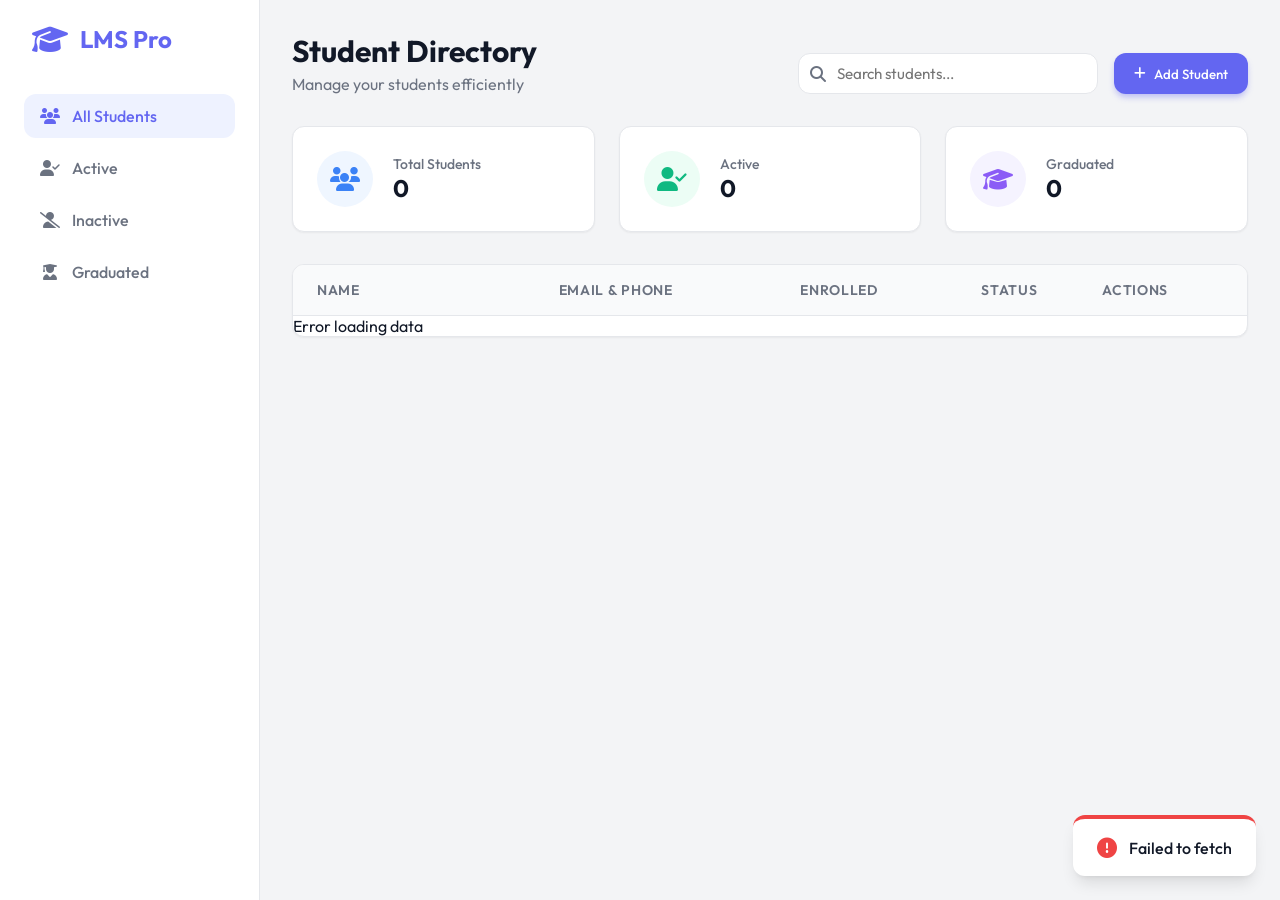
<file: frontend_modern/index.html>
<!DOCTYPE html>
<html lang="en">

<head>
    <meta charset="UTF-8">
    <meta name="viewport" content="width=device-width, initial-scale=1.0">
    <title>LMS Student Dashboard</title>

    <!-- Fonts -->
    <link rel="preconnect" href="https://fonts.googleapis.com">
    <link rel="preconnect" href="https://fonts.gstatic.com" crossorigin>
    <link href="https://fonts.googleapis.com/css2?family=Outfit:wght@300;400;500;600;700&display=swap" rel="stylesheet">

    <!-- Icons -->
    <link rel="stylesheet" href="https://cdnjs.cloudflare.com/ajax/libs/font-awesome/6.4.0/css/all.min.css">

    <!-- Styles -->
    <link rel="stylesheet" href="style.css">
</head>

<body>
    <div class="app-container">
        <!-- Sidebar / Navigation -->
        <nav class="sidebar">
            <div class="brand">
                <i class="fa-solid fa-graduation-cap"></i>
                <span>LMS Pro</span>
            </div>

            <ul class="nav-links">
                <li class="active" onclick="filterStudents('all')">
                    <i class="fa-solid fa-users"></i>
                    <span>All Students</span>
                </li>
                <li onclick="filterStudents('active')">
                    <i class="fa-solid fa-user-check"></i>
                    <span>Active</span>
                </li>
                <li onclick="filterStudents('inactive')">
                    <i class="fa-solid fa-user-slash"></i>
                    <span>Inactive</span>
                </li>
                <li onclick="filterStudents('graduated')">
                    <i class="fa-solid fa-user-graduate"></i>
                    <span>Graduated</span>
                </li>
            </ul>
        </nav>

        <!-- Main Content -->
        <main class="main-content">
            <header>
                <div class="header-title">
                    <h1>Student Directory</h1>
                    <p>Manage your students efficiently</p>
                </div>
                <div class="header-actions">
                    <div class="search-bar">
                        <i class="fa-solid fa-search"></i>
                        <input type="text" id="searchInput" placeholder="Search students..." onkeyup="handleSearch()">
                    </div>
                    <button class="btn btn-primary" onclick="openModal('create')">
                        <i class="fa-solid fa-plus"></i> Add Student
                    </button>
                </div>
            </header>

            <!-- Stats Cards -->
            <div class="stats-container">
                <div class="stat-card">
                    <div class="stat-icon bg-blue">
                        <i class="fa-solid fa-users"></i>
                    </div>
                    <div class="stat-info">
                        <h3>Total Students</h3>
                        <p id="totalCount">0</p>
                    </div>
                </div>
                <div class="stat-card">
                    <div class="stat-icon bg-green">
                        <i class="fa-solid fa-user-check"></i>
                    </div>
                    <div class="stat-info">
                        <h3>Active</h3>
                        <p id="activeCount">0</p>
                    </div>
                </div>
                <div class="stat-card">
                    <div class="stat-icon bg-purple">
                        <i class="fa-solid fa-graduation-cap"></i>
                    </div>
                    <div class="stat-info">
                        <h3>Graduated</h3>
                        <p id="graduatedCount">0</p>
                    </div>
                </div>
            </div>

            <!-- Student List -->
            <div class="student-list-container">
                <div class="table-header">
                    <div>Name</div>
                    <div>Email & Phone</div>
                    <div>Enrolled</div>
                    <div>Status</div>
                    <div>Actions</div>
                </div>
                <div id="studentList" class="student-list">
                    <!-- Student items injected here via JS -->
                    <div class="loading-spinner">
                        <i class="fa-solid fa-circle-notch fa-spin"></i>
                    </div>
                </div>
            </div>
        </main>
    </div>

    <!-- Modal Backdrop -->
    <div id="modalBackdrop" class="modal-backdrop hidden">
        <div class="modal">
            <div class="modal-header">
                <h2 id="modalTitle">Add New Student</h2>
                <button class="close-btn" onclick="closeModal()">
                    <i class="fa-solid fa-times"></i>
                </button>
            </div>
            <div class="modal-body">
                <form id="studentForm" onsubmit="handleFormSubmit(event)">
                    <input type="hidden" id="studentId">

                    <div class="form-row">
                        <div class="form-group">
                            <label for="firstName">First Name</label>
                            <input type="text" id="firstName" required placeholder="John">
                        </div>
                        <div class="form-group">
                            <label for="lastName">Last Name</label>
                            <input type="text" id="lastName" required placeholder="Doe">
                        </div>
                    </div>

                    <div class="form-group">
                        <label for="email">Email Address</label>
                        <input type="email" id="email" required placeholder="john.doe@example.com">
                    </div>

                    <div class="form-row">
                        <div class="form-group">
                            <label for="phone">Phone Number</label>
                            <input type="tel" id="phone" placeholder="+1 234 567 8900">
                        </div>
                        <div class="form-group">
                            <label for="dob">Date of Birth</label>
                            <input type="date" id="dob">
                        </div>
                    </div>

                    <div class="form-group">
                        <label for="status">Status</label>
                        <select id="status">
                            <option value="active">Active</option>
                            <option value="inactive">Inactive</option>
                            <option value="suspended">Suspended</option>
                            <option value="graduated">Graduated</option>
                        </select>
                    </div>

                    <div class="modal-footer">
                        <button type="button" class="btn btn-secondary" onclick="closeModal()">Cancel</button>
                        <button type="submit" class="btn btn-primary">Save Student</button>
                    </div>
                </form>
            </div>
        </div>
    </div>

    <!-- Toast Notification -->
    <div id="toast" class="toast hidden">
        <div class="toast-icon">
            <i class="fa-solid fa-check-circle"></i>
        </div>
        <div class="toast-message">Success!</div>
    </div>

    <script src="app.js"></script>
</body>

</html>
</file>
<file: frontend_modern/style.css>
/* ── Variables & Reset ─────────────────────────────────────────────────── */
:root {
    --primary: #6366f1; /* Indigo 500 */
    --primary-hover: #4f46e5; /* Indigo 600 */
    --bg-body: #f3f4f6;
    --bg-sidebar: #ffffff;
    --bg-card: #ffffff;
    --text-main: #111827;
    --text-muted: #6b7280;
    --border: #e5e7eb;
    
    --success: #10b981;
    --warning: #f59e0b;
    --danger: #ef4444;
    --info: #3b82f6;

    --shadow-sm: 0 1px 2px 0 rgb(0 0 0 / 0.05);
    --shadow-md: 0 4px 6px -1px rgb(0 0 0 / 0.1), 0 2px 4px -2px rgb(0 0 0 / 0.1);
    --shadow-lg: 0 10px 15px -3px rgb(0 0 0 / 0.1), 0 4px 6px -4px rgb(0 0 0 / 0.1);
    
    --radius: 12px;
    --font-main: 'Outfit', sans-serif;
}

* {
    margin: 0;
    padding: 0;
    box-sizing: border-box;
}

body {
    font-family: var(--font-main);
    background-color: var(--bg-body);
    color: var(--text-main);
    height: 100vh;
    overflow: hidden;
    -webkit-font-smoothing: antialiased;
}

/* ── Layout ────────────────────────────────────────────────────────────── */
.app-container {
    display: flex;
    height: 100vh;
}

/* Sidebar */
.sidebar {
    width: 260px;
    background-color: var(--bg-sidebar);
    border-right: 1px solid var(--border);
    display: flex;
    flex-direction: column;
    padding: 1.5rem;
}

.brand {
    display: flex;
    align-items: center;
    gap: 12px;
    font-size: 1.5rem;
    font-weight: 700;
    color: var(--primary);
    margin-bottom: 2.5rem;
    padding-left: 0.5rem;
}

.brand i {
    font-size: 1.8rem;
}

.nav-links {
    list-style: none;
    display: flex;
    flex-direction: column;
    gap: 0.5rem;
}

.nav-links li {
    display: flex;
    align-items: center;
    gap: 12px;
    padding: 12px 16px;
    border-radius: var(--radius);
    cursor: pointer;
    color: var(--text-muted);
    font-weight: 500;
    transition: all 0.2s ease;
}

.nav-links li:hover {
    background-color: #f3f4f6;
    color: var(--text-main);
}

.nav-links li.active {
    background-color: #eef2ff;
    color: var(--primary);
}

.nav-links li i {
    width: 20px;
    text-align: center;
}

/* Main Content */
.main-content {
    flex: 1;
    overflow-y: auto;
    padding: 2rem;
    display: flex;
    flex-direction: column;
    gap: 2rem;
}

header {
    display: flex;
    justify-content: space-between;
    align-items: flex-end;
}

.header-title h1 {
    font-size: 1.875rem;
    font-weight: 700;
    margin-bottom: 0.25rem;
}

.header-title p {
    color: var(--text-muted);
}

.header-actions {
    display: flex;
    gap: 1rem;
}

.search-bar {
    position: relative;
    width: 300px;
}

.search-bar i {
    position: absolute;
    left: 12px;
    top: 50%;
    transform: translateY(-50%);
    color: var(--text-muted);
}

.search-bar input {
    width: 100%;
    padding: 10px 12px 10px 38px;
    border: 1px solid var(--border);
    border-radius: var(--radius);
    outline: none;
    font-family: inherit;
    transition: border-color 0.2s;
}

.search-bar input:focus {
    border-color: var(--primary);
    box-shadow: 0 0 0 2px #eef2ff;
}

.btn {
    display: inline-flex;
    align-items: center;
    justify-content: center;
    gap: 8px;
    padding: 10px 20px;
    border-radius: var(--radius);
    font-weight: 500;
    cursor: pointer;
    border: none;
    font-family: inherit;
    transition: all 0.2s;
}

.btn-primary {
    background-color: var(--primary);
    color: white;
    box-shadow: 0 4px 6px -1px rgba(99, 102, 241, 0.4);
}

.btn-primary:hover {
    background-color: var(--primary-hover);
    transform: translateY(-1px);
}

.btn-secondary {
    background-color: white;
    border: 1px solid var(--border);
    color: var(--text-main);
}

.btn-secondary:hover {
    background-color: #f9fafb;
}

/* Stats Cards */
.stats-container {
    display: grid;
    grid-template-columns: repeat(auto-fit, minmax(240px, 1fr));
    gap: 1.5rem;
}

.stat-card {
    background: var(--bg-card);
    padding: 1.5rem;
    border-radius: var(--radius);
    box-shadow: var(--shadow-sm);
    display: flex;
    align-items: center;
    gap: 1.25rem;
    border: 1px solid var(--border);
}

.stat-icon {
    width: 56px;
    height: 56px;
    border-radius: 50%;
    display: flex;
    align-items: center;
    justify-content: center;
    font-size: 1.5rem;
}

.bg-blue { background-color: #eff6ff; color: #3b82f6; }
.bg-green { background-color: #ecfdf5; color: #10b981; }
.bg-purple { background-color: #f5f3ff; color: #8b5cf6; }

.stat-info h3 {
    font-size: 0.875rem;
    font-weight: 500;
    color: var(--text-muted);
}

.stat-info p {
    font-size: 1.5rem;
    font-weight: 700;
    color: var(--text-main);
}

/* Student List */
.student-list-container {
    background: var(--bg-card);
    border-radius: var(--radius);
    box-shadow: var(--shadow-sm);
    border: 1px solid var(--border);
    overflow: hidden;
    display: flex;
    flex-direction: column;
}

.table-header {
    display: grid;
    grid-template-columns: 2fr 2fr 1.5fr 1fr 1fr;
    padding: 1rem 1.5rem;
    background: #f9fafb;
    border-bottom: 1px solid var(--border);
    font-weight: 600;
    color: var(--text-muted);
    font-size: 0.875rem;
    text-transform: uppercase;
    letter-spacing: 0.05em;
}

.student-list {
    max-height: 500px;
    overflow-y: auto;
}

.student-item {
    display: grid;
    grid-template-columns: 2fr 2fr 1.5fr 1fr 1fr;
    padding: 1rem 1.5rem;
    border-bottom: 1px solid var(--border);
    align-items: center;
    transition: background-color 0.1s;
    font-size: 0.95rem;
}

.student-item:last-child {
    border-bottom: none;
}

.student-item:hover {
    background-color: #f9fafb;
}

/* Columns */
.col-name {
    font-weight: 500;
    color: var(--text-main);
}

.col-contact {
    display: flex;
    flex-direction: column;
    font-size: 0.85rem;
    color: var(--text-muted);
}
.col-contact span.email { color: var(--text-main); font-weight: 500; }

.status-badge {
    display: inline-flex;
    padding: 4px 8px;
    border-radius: 20px;
    font-size: 0.75rem;
    font-weight: 600;
    text-transform: capitalize;
}

.status-active { background: #ecfdf5; color: #059669; }
.status-inactive { background: #fef2f2; color: #dc2626; }
.status-suspended { background: #fffbeb; color: #d97706; }
.status-graduated { background: #f5f3ff; color: #7c3aed; }

.actions {
    display: flex;
    gap: 10px;
}

.action-btn {
    width: 32px;
    height: 32px;
    border-radius: 8px;
    border: none;
    background: transparent;
    cursor: pointer;
    display: flex;
    align-items: center;
    justify-content: center;
    color: var(--text-muted);
    transition: all 0.2s;
}

.action-btn.edit:hover { background: #eff6ff; color: var(--info); }
.action-btn.delete:hover { background: #fef2f2; color: var(--danger); }

/* Modal */
.modal-backdrop {
    position: fixed;
    top: 0;
    left: 0;
    width: 100%;
    height: 100%;
    background: rgba(0, 0, 0, 0.5);
    backdrop-filter: blur(4px);
    display: flex;
    align-items: center;
    justify-content: center;
    z-index: 1000;
    opacity: 1;
    transition: opacity 0.3s ease;
}

.modal-backdrop.hidden {
    opacity: 0;
    pointer-events: none;
}

.modal {
    background: white;
    width: 100%;
    max-width: 550px;
    border-radius: 16px;
    box-shadow: var(--shadow-lg);
    transform: translateY(0);
    transition: transform 0.3s ease;
    overflow: hidden;
}

.modal-backdrop.hidden .modal {
    transform: translateY(20px);
}

.modal-header {
    padding: 1.5rem;
    border-bottom: 1px solid var(--border);
    display: flex;
    justify-content: space-between;
    align-items: center;
}

.modal-header h2 {
    font-size: 1.25rem;
    font-weight: 600;
}

.close-btn {
    background: none;
    border: none;
    font-size: 1.2rem;
    cursor: pointer;
    color: var(--text-muted);
}

.modal-body {
    padding: 1.5rem;
}

.form-group {
    margin-bottom: 1rem;
    display: flex;
    flex-direction: column;
    gap: 0.4rem;
}

.form-row {
    display: grid;
    grid-template-columns: 1fr 1fr;
    gap: 1rem;
}

label {
    font-size: 0.875rem;
    font-weight: 500;
    color: #4b5563;
}

input, select {
    padding: 10px 12px;
    border: 1px solid var(--border);
    border-radius: 8px;
    font-family: inherit;
    font-size: 0.95rem;
    outline: none;
}

input:focus, select:focus {
    border-color: var(--primary);
    box-shadow: 0 0 0 2px #eef2ff;
}

.modal-footer {
    padding: 1.5rem; /* same as body padding */
    padding-top: 0;
    display: flex;
    justify-content: flex-end;
    gap: 1rem;
}

/* Toast */
.toast {
    position: fixed;
    bottom: 24px;
    right: 24px;
    background: white;
    padding: 16px 24px;
    border-radius: var(--radius);
    box-shadow: var(--shadow-lg);
    display: flex;
    align-items: center;
    gap: 12px;
    z-index: 2000;
    animation: slideIn 0.3s ease;
    border-top: 4px solid var(--success);
}

.toast.danger { border-top-color: var(--danger); }
.toast.hidden { display: none; }

.toast-icon { font-size: 1.25rem; }
.toast-icon i { color: var(--success); }
.toast.danger .toast-icon i { color: var(--danger); }

.toast-message { font-weight: 500; }

@keyframes slideIn {
    from { transform: translateX(100%); opacity: 0; }
    to { transform: translateX(0); opacity: 1; }
}

.loading-spinner {
    padding: 3rem;
    text-align: center;
    color: var(--primary);
    font-size: 2rem;
}
</file>
